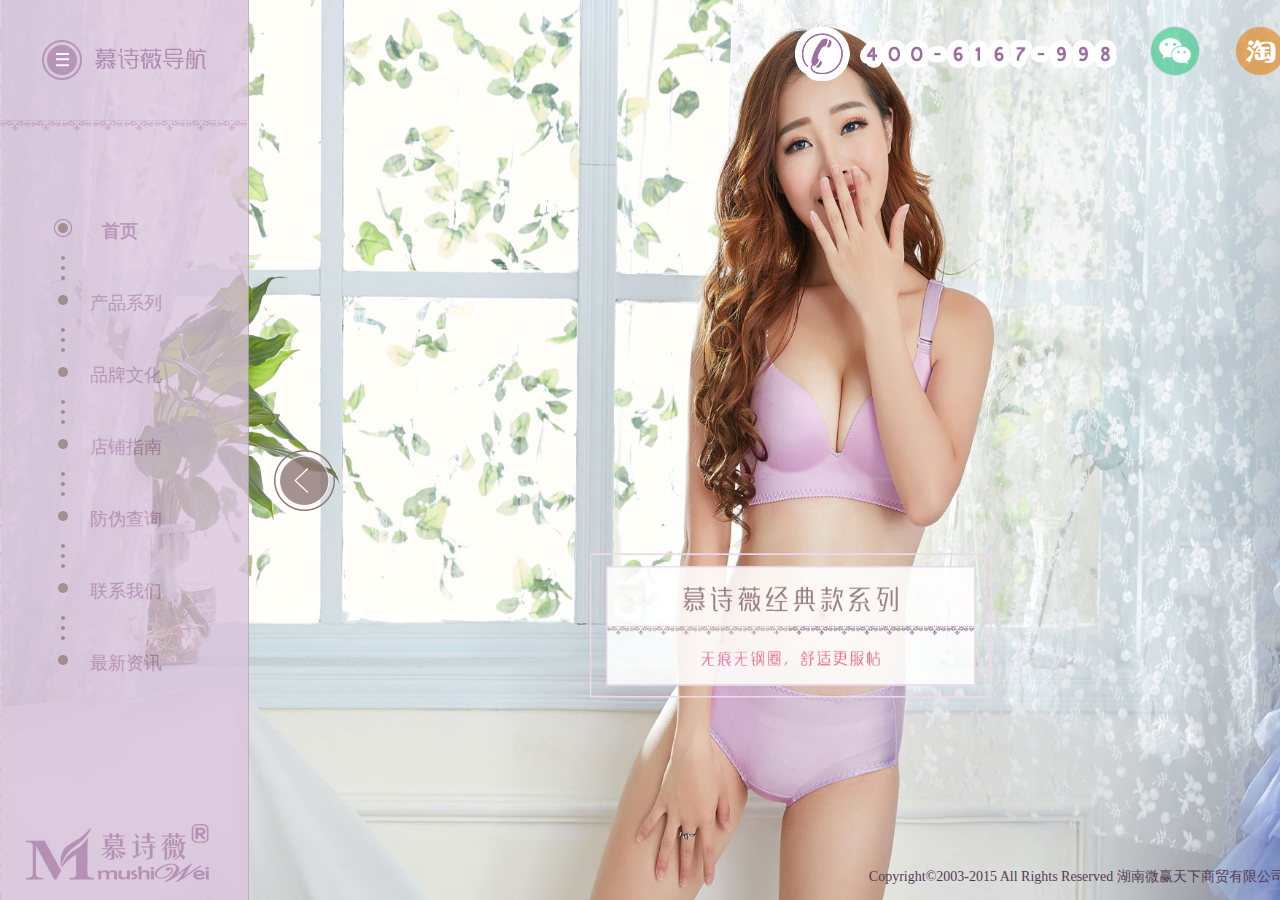
<file: index.html>
<!DOCTYPE html>
<html lang="en">
<head>
	<meta charset="UTF-8">
	<title>慕诗薇首页</title>
	<link rel="stylesheet" href="css/msw.css" />
	<script src="js/jquery.js"></script>
	<script src="js/msw.js"></script>
</head>
<body>
	<div class="aside">
		<div></div>
		<p></p>
		<ul id="nav">
			<li class="nav_on">
				<span><img src="img/ico4.png" alt=""></span><a href="index.html">首页</a>
				<p></p>
			</li>
			<li>
				<span><img src="img/ico4.png" alt=""></span><a href="productseries.html">产品系列</a>
				<p></p>
			</li>
			<li>
				<span><img src="img/ico4.png" alt=""></span><a href="brandculture.html">品牌文化</a>
				<p></p>
			</li>
			<li class="spgd">
				<span><img src="img/ico4.png" alt=""></span><a href="#">店铺指南</a>
				<p></p>
			</li>
			<li>
				<span><img src="img/ico4.png" alt=""></span><a href="#">防伪查询</a>
				<p></p>
			</li>
			<li>
				<span><img src="img/ico4.png" alt=""></span><a href="contactus.html">联系我们</a>
				<p></p>
			</li>
			<li>
				<span><img src="img/ico4.png" alt=""></span><a href="news.html">最新资讯</a>
			</li>
		</ul>
		<a href="#"></a>
	</div>
	<div class="guide_mask">
		<div class="shopguide clearfix">
			<ul class="guide_left">
				<li><p>联系电话</p><span>18768112081</span></li>
				<li><p>淘宝店铺</p><span>网址:<br />http://www.taobao.com</span></li>			
			</ul>
			<ul class="guide_right">
				<li>微商城</li>
				<li>扫一扫</li>
				<li><img src="img/ewm.jpg" alt=""></li>
			</ul>
		</div>
	</div>
	
	<div class="home_container">
		<div class="top">
			<ul id="home_top" class="clearfix">
				<li></li>
				<li class="toplogo wx"><p></p></li>
				<li class="toplogo taobao"><p></p></li>
				<li class="toplogo sina"><p></p></li>
			</ul>
		</div>
		<div class="home_content">
			<ul id="home_banner">
				<li><img src="img/banner1.jpg" alt=""></li>
				<li><img src="img/banner2.jpg" alt=""></li>
			</ul>
		</div>
		<p class="home_bottom">Copyright&copy;2003-2015 All Rights Reserved 湖南微赢天下商贸有限公司 湘ICP备05012</p>
		<button id="homeleft_btn"></button>
		<button id="homeright_btn"></button>
	</div>
	<script>
		//店铺指南
		popShopGuide();
	</script>
</body>
</html>
</file>
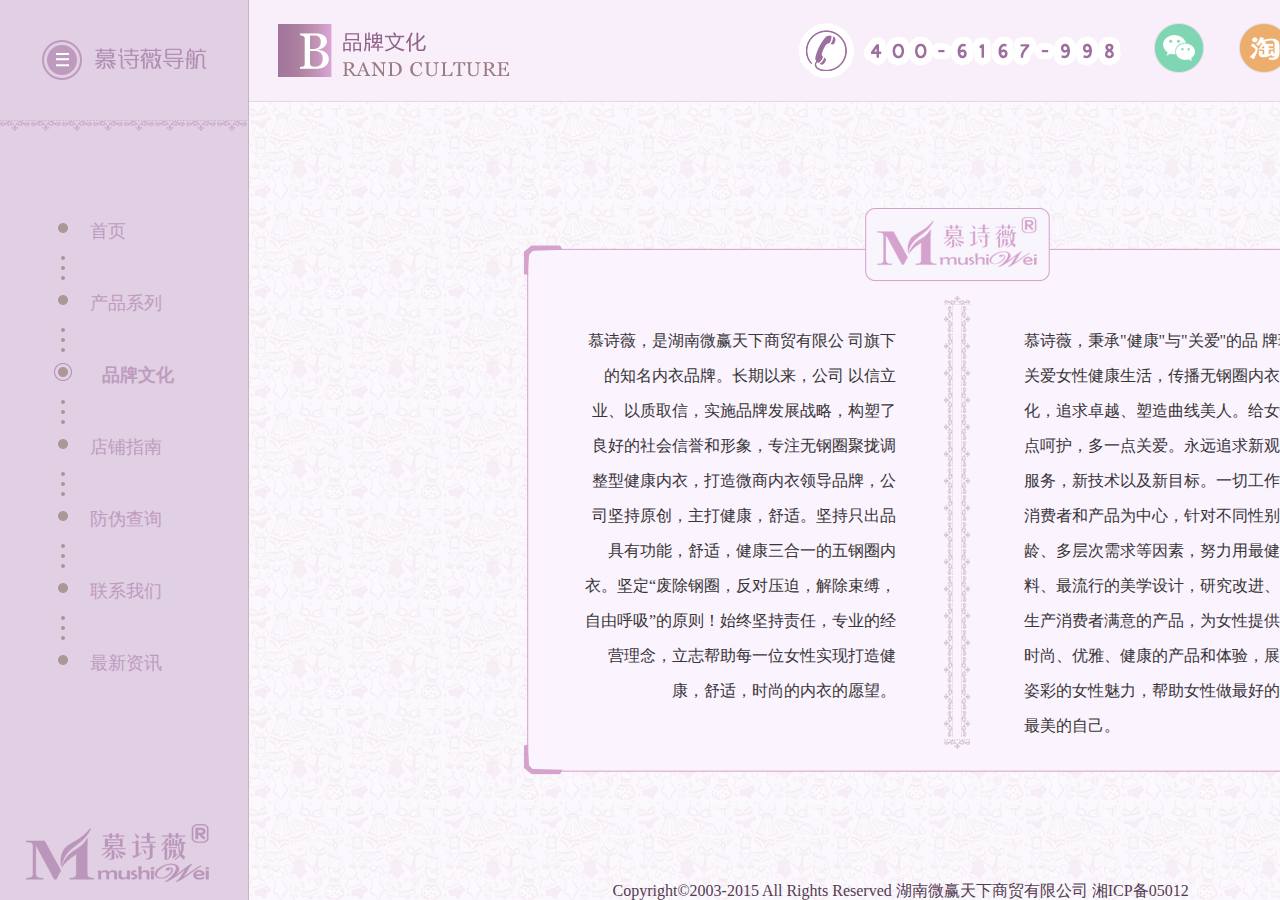
<file: brandculture.html>
<!DOCTYPE html>
<html lang="en">
<head>
	<meta charset="UTF-8">
	<title>品牌文化</title>
	<link rel="stylesheet" href="css/msw.css" />
	<script src="js/jquery.js"></script>
	<script src="js/msw.js"></script>
</head>
<body>
	<div class="aside other_aside">
		<div></div>
		<p></p>
		<ul id="nav">
			<li>
				<span><img src="img/ico4.png" alt=""></span><a href="index.html">首页</a>
				<p></p>
			</li>
			<li>
				<span><img src="img/ico4.png" alt=""></span><a href="productseries.html">产品系列</a>
				<p></p>
			</li>
			<li class="nav_on">
				<span><img src="img/ico4.png" alt=""></span><a href="brandculture.html">品牌文化</a>
				<p></p>
			</li>
			<li>
				<span><img src="img/ico4.png" alt=""></span><a href="#">店铺指南</a>
				<p></p>
			</li>
			<li>
				<span><img src="img/ico4.png" alt=""></span><a href="#">防伪查询</a>
				<p></p>
			</li>
			<li>
				<span><img src="img/ico4.png" alt=""></span><a href="contactus.html">联系我们</a>
				<p></p>
			</li>
			<li>
				<span><img src="img/ico4.png" alt=""></span><a href="news.html">最新资讯</a>
			</li>
		</ul>
		<a href="#"></a>
	</div>
	<div class="container">
		<div class="othertop brand_top clearfix">
			<ul id="home_top" class="clearfix">
				<li></li>
				<li class="toplogo wx"><p></p></li>
				<li class="toplogo taobao"><p></p></li>
				<li class="toplogo sina"><p></p></li>
			</ul>
		</div>
		<div class="proseries_content">
			<div id="brand_culture" class="clearfix">
				<p> 慕诗薇，是湖南微赢天下商贸有限公  司旗下的知名内衣品牌。长期以来，公司  以信立业、以质取信，实施品牌发展战略，构塑了良好的社会信誉和形象，专注无钢圈聚拢调整型健康内衣，打造微商内衣领导品牌，公司坚持原创，主打健康，舒适。坚持只出品具有功能，舒适，健康三合一的五钢圈内衣。坚定“废除钢圈，反对压迫，解除束缚，自由呼吸”的原则！始终坚持责任，专业的经营理念，立志帮助每一位女性实现打造健康，舒适，时尚的内衣的愿望。</p>
				<div> 慕诗薇，秉承"健康"与"关爱"的品  牌理念，关爱女性健康生活，传播无钢圈内衣  文化，追求卓越、塑造曲线美人。给女性多一点呵护，多一点关爱。永远追求新观点，新服务，新技术以及新目标。一切工作绝对以消费者和产品为中心，针对不同性别、年龄、多层次需求等因素，努力用最健康的原料、最流行的美学设计，研究改进、开发、生产消费者满意的产品，为女性提供精致、时尚、优雅、健康的产品和体验，展现万千姿彩的女性魅力，帮助女性做最好的自己、最美的自己。</div>
			</div>
			<p class="pdtss_bottom">Copyright&copy;2003-2015 All Rights Reserved 湖南微赢天下商贸有限公司 湘ICP备05012</p>
		</div>
	</div>
</body>
</html>
</file>
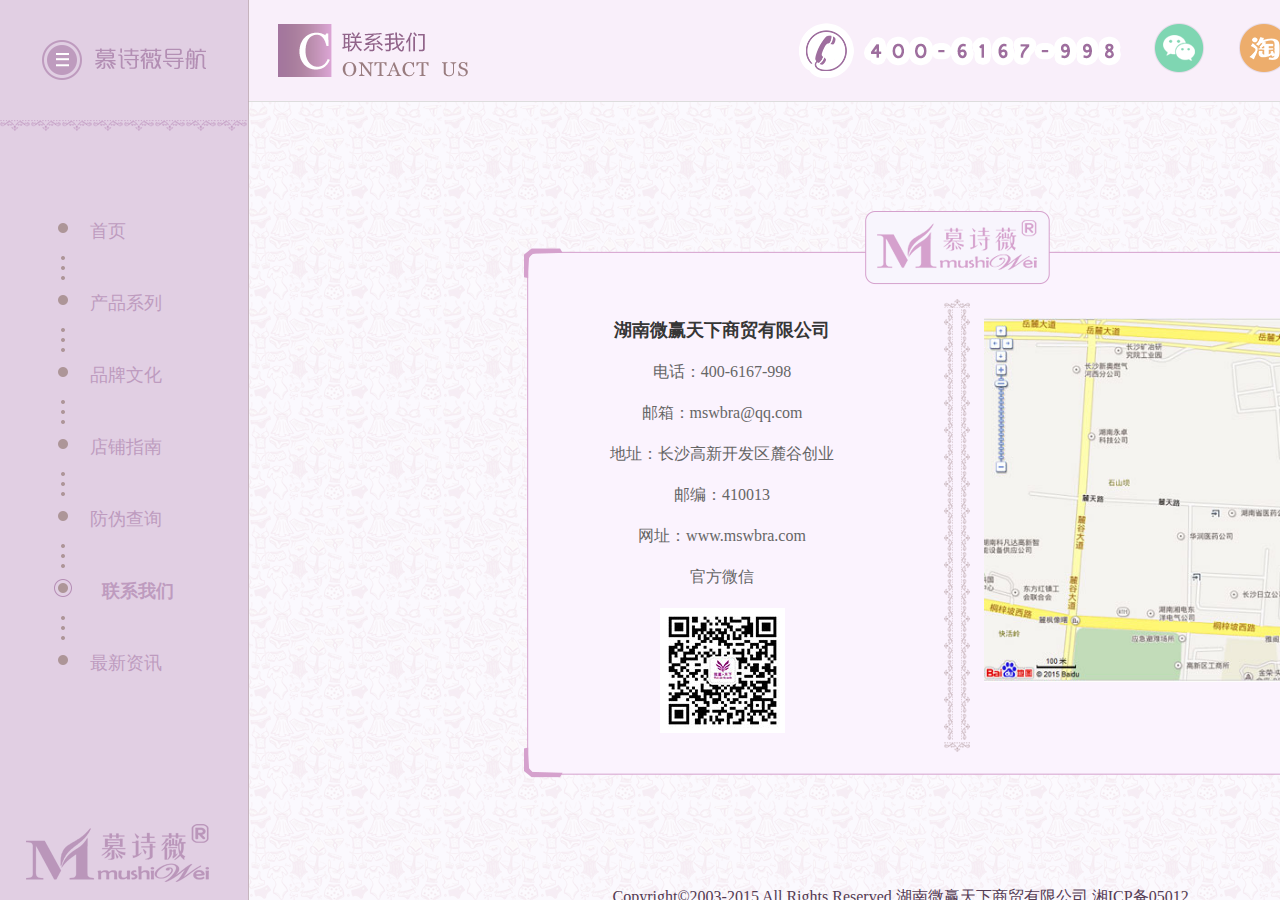
<file: contactus.html>
<!DOCTYPE html>
<html lang="en">
<head>
	<meta charset="UTF-8">
	<title>联系我们</title>
	<link rel="stylesheet" href="css/msw.css" />
	<script src="js/jquery.js"></script>
	<script src="js/msw.js"></script>
</head>
<body>
	<div class="aside other_aside">
		<div></div>
		<p></p>
		<ul id="nav">
			<li>
				<span><img src="img/ico4.png" alt=""></span><a href="index.html">首页</a>
				<p></p>
			</li>
			<li>
				<span><img src="img/ico4.png" alt=""></span><a href="productseries.html">产品系列</a>
				<p></p>
			</li>
			<li>
				<span><img src="img/ico4.png" alt=""></span><a href="brandculture.html">品牌文化</a>
				<p></p>
			</li>
			<li>
				<span><img src="img/ico4.png" alt=""></span><a href="#">店铺指南</a>
				<p></p>
			</li>
			<li>
				<span><img src="img/ico4.png" alt=""></span><a href="#">防伪查询</a>
				<p></p>
			</li>
			<li class="nav_on">
				<span><img src="img/ico4.png" alt=""></span><a href="contactus.html">联系我们</a>
				<p></p>
			</li>
			<li>
				<span><img src="img/ico4.png" alt=""></span><a href="news.html">最新资讯</a>
			</li>
		</ul>
		<a href="#"></a>
	</div>
	<div class="container">
		<div class="othertop contact_ustop clearfix">
			<ul id="home_top" class="clearfix">
				<li></li>
				<li class="toplogo wx"><p></p></li>
				<li class="toplogo taobao"><p></p></li>
				<li class="toplogo sina"><p></p></li>
			</ul>
		</div>
		<div class="proseries_content">
			<div class="contact_us">
				<ul>
					<li class="title">湖南微赢天下商贸有限公司</li>
					<li>电话：400-6167-998</li>
					<li>邮箱：mswbra@qq.com</li>
					<li>地址：长沙高新开发区麓谷创业</li>
					<li>邮编：410013</li>
					<li>网址：www.mswbra.com</li>
					<li>官方微信</li>
					<li><img src="img/ewm2.jpg" alt=""></li>
				</ul>
				<div><img src="img/map.jpg" alt=""></div>
			</div>
			<p class="pdtss_bottom">Copyright&copy;2003-2015 All Rights Reserved 湖南微赢天下商贸有限公司 湘ICP备05012</p>
		</div>
	</div>
</body>
</html>
</file>
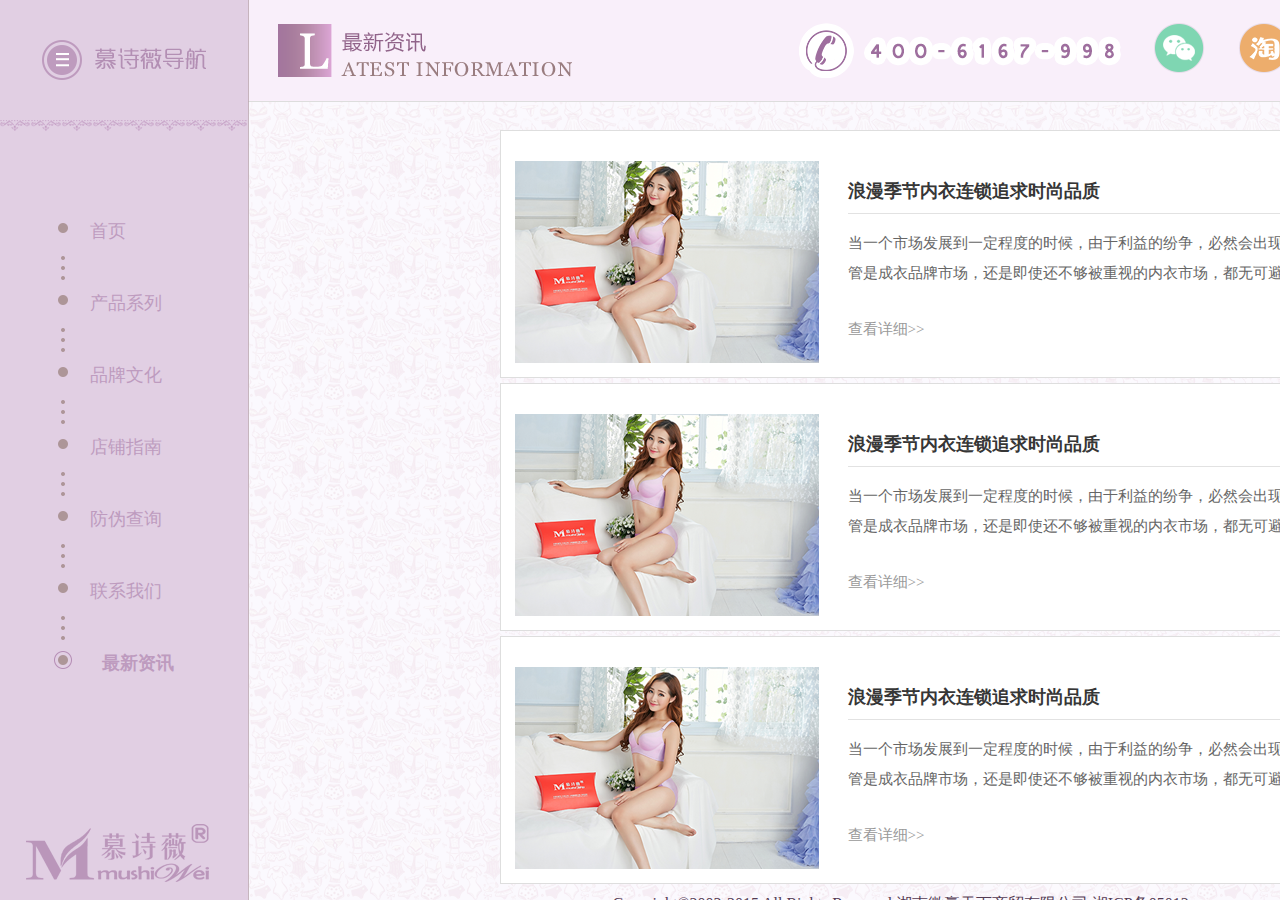
<file: news.html>
<!DOCTYPE html>
<html lang="en">
<head>
	<meta charset="UTF-8">
	<title>最新资讯</title>
	<link rel="stylesheet" href="css/msw.css" />
	<script src="js/jquery.js"></script>
	<script src="js/msw.js"></script>
</head>
<body>
	<div class="aside other_aside">
		<div></div>
		<p></p>
		<ul id="nav">
			<li>
				<span><img src="img/ico4.png" alt=""></span><a href="index.html">首页</a>
				<p></p>
			</li>
			<li>
				<span><img src="img/ico4.png" alt=""></span><a href="productseries.html">产品系列</a>
				<p></p>
			</li>
			<li>
				<span><img src="img/ico4.png" alt=""></span><a href="brandculture.html">品牌文化</a>
				<p></p>
			</li>
			<li>
				<span><img src="img/ico4.png" alt=""></span><a href="#">店铺指南</a>
				<p></p>
			</li>
			<li>
				<span><img src="img/ico4.png" alt=""></span><a href="#">防伪查询</a>
				<p></p>
			</li>
			<li>
				<span><img src="img/ico4.png" alt=""></span><a href="contactus.html">联系我们</a>
				<p></p>
			</li>
			<li class="nav_on">
				<span><img src="img/ico4.png" alt=""></span><a href="news.html">最新资讯</a>
			</li>
		</ul>
		<a href="#"></a>
	</div>
	<div class="container">
		<div class="othertop news_top clearfix">
			<ul id="home_top" class="clearfix">
				<li></li>
				<li class="toplogo wx"><p></p></li>
				<li class="toplogo taobao"><p></p></li>
				<li class="toplogo sina"><p></p></li>
			</ul>
		</div>
		<div class="proseries_content">
			<div class="news_content">
				<ul>
					<li class="clearfix">
						<img src="img/news_img.png" alt="">
						<div>
							<span>浪漫季节内衣连锁追求时尚品质</span>
							<p>当一个市场发展到一定程度的时候，由于利益的纷争，必然会出现鱼龙混杂的局面。不管是成衣品牌市场，还是即使还不够被重视的内衣市场，都无可避免。</p>
							<a href="newsdetail.html">查看详细&gt;&gt;</a>
						</div>
					</li>
					<li class="clearfix">
						<img src="img/news_img.png" alt="">
						<div>
							<span>浪漫季节内衣连锁追求时尚品质</span>
							<p>当一个市场发展到一定程度的时候，由于利益的纷争，必然会出现鱼龙混杂的局面。不管是成衣品牌市场，还是即使还不够被重视的内衣市场，都无可避免。</p>
							<a href="newsdetail.html">查看详细&gt;&gt;</a>
						</div>
					</li>
					<li class="clearfix">
						<img src="img/news_img.png" alt="">
						<div>
							<span>浪漫季节内衣连锁追求时尚品质</span>
							<p>当一个市场发展到一定程度的时候，由于利益的纷争，必然会出现鱼龙混杂的局面。不管是成衣品牌市场，还是即使还不够被重视的内衣市场，都无可避免。</p>
							<a href="newsdetail.html">查看详细&gt;&gt;</a>
						</div>
					</li>
				</ul>
			</div>
			<p class="pdtss_bottom">Copyright&copy;2003-2015 All Rights Reserved 湖南微赢天下商贸有限公司 湘ICP备05012</p>
		</div>
	</div>
</body>
</html>
</file>
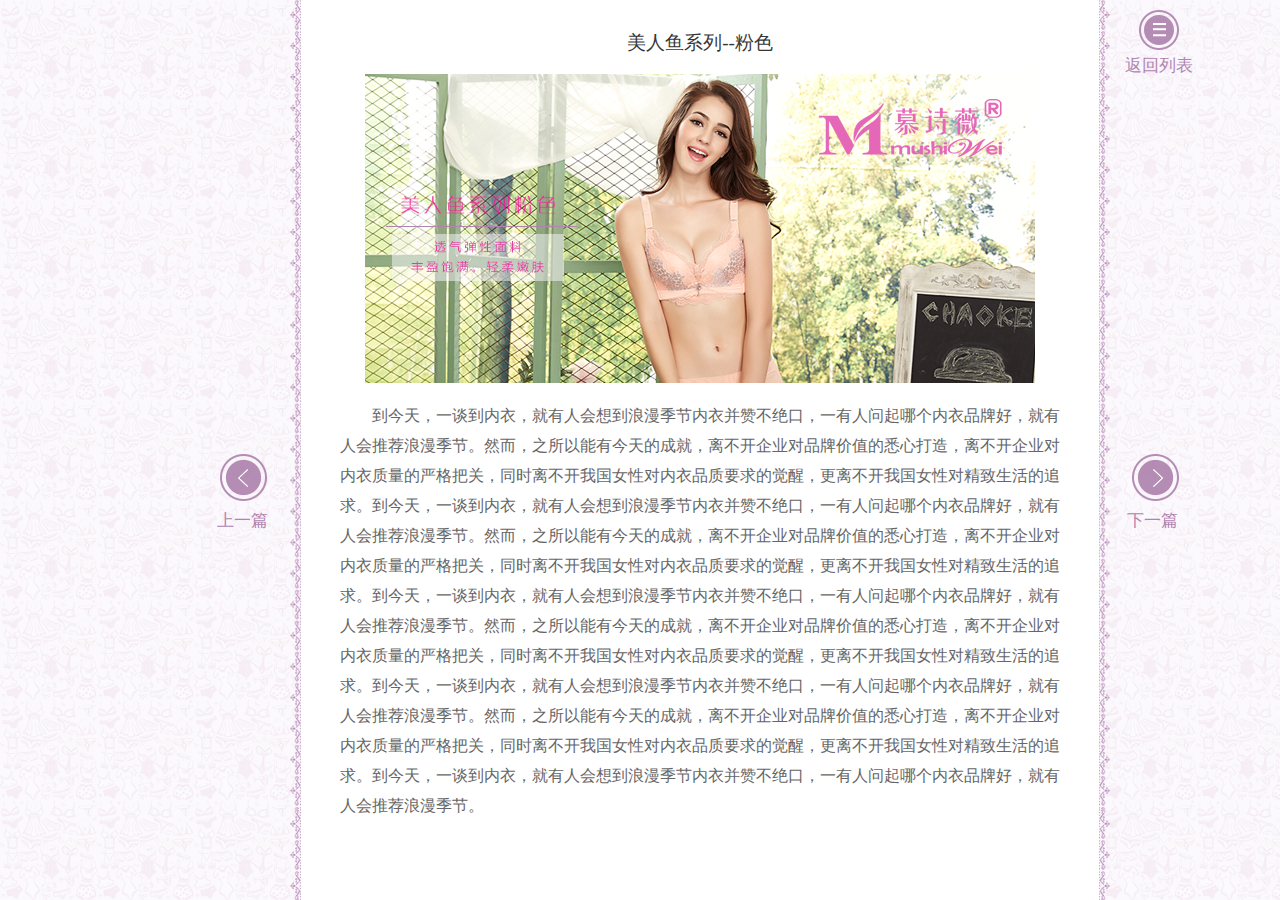
<file: newsdetail.html>
<!DOCTYPE html>
<html lang="en">
<head>
	<meta charset="UTF-8">
	<title>资讯详情页</title>
	<link rel="stylesheet" href="css/msw.css" />
	<script src="js/jquery.js"></script>
	<script src="js/msw.js"></script>
</head>
<body>
	<div class="product_detail clearfix">
		<div class="detail_left">
			<p></p>
			<div id="prev">
				<button></button>
				<p>上一篇</p>
			</div>
		</div>
		<div class="detail_right">
			<p></p>
			<div id="back_newslist">
				<button></button>
				<p>返回列表</p>
			</div>
			<div id="next">
				<button></button>
				<p>下一篇</p>
			</div>
		</div>
		<div class="detail_content">
			<div class="dtl_ctt">
				<p>美人鱼系列--粉色</p>
				<div><img src="img/details_img.png" alt=""></div>
				<p>到今天，一谈到内衣，就有人会想到浪漫季节内衣并赞不绝口，一有人问起哪个内衣品牌好，就有人会推荐浪漫季节。然而，之所以能有今天的成就，离不开企业对品牌价值的悉心打造，离不开企业对内衣质量的严格把关，同时离不开我国女性对内衣品质要求的觉醒，更离不开我国女性对精致生活的追求。到今天，一谈到内衣，就有人会想到浪漫季节内衣并赞不绝口，一有人问起哪个内衣品牌好，就有人会推荐浪漫季节。然而，之所以能有今天的成就，离不开企业对品牌价值的悉心打造，离不开企业对内衣质量的严格把关，同时离不开我国女性对内衣品质要求的觉醒，更离不开我国女性对精致生活的追求。到今天，一谈到内衣，就有人会想到浪漫季节内衣并赞不绝口，一有人问起哪个内衣品牌好，就有人会推荐浪漫季节。然而，之所以能有今天的成就，离不开企业对品牌价值的悉心打造，离不开企业对内衣质量的严格把关，同时离不开我国女性对内衣品质要求的觉醒，更离不开我国女性对精致生活的追求。到今天，一谈到内衣，就有人会想到浪漫季节内衣并赞不绝口，一有人问起哪个内衣品牌好，就有人会推荐浪漫季节。然而，之所以能有今天的成就，离不开企业对品牌价值的悉心打造，离不开企业对内衣质量的严格把关，同时离不开我国女性对内衣品质要求的觉醒，更离不开我国女性对精致生活的追求。到今天，一谈到内衣，就有人会想到浪漫季节内衣并赞不绝口，一有人问起哪个内衣品牌好，就有人会推荐浪漫季节。</p>
			</div>
			<div class="dtl_ctt dtl_ctt_hide">
				<p>美人鱼系列--粉色</p>
				<div><img src="img/product1.png" alt=""></div>
				<p>到今天，一谈到内衣，就有人会想到浪漫季节内衣并赞不绝口，一有人问起哪个内衣品牌好，就有人会推荐浪漫季节。然而，之所以能有今天的成就，离不开企业对品牌价值的悉心打造，离不开企业对内衣质量的严格把关，同时离不开我国女性对内衣品质要求的觉醒，更离不开我国女性对精致生活的追求。到今天，一谈到内衣，就有人会想到浪漫季节内衣并赞不绝口，一有人问起哪个内衣品牌好，就有人会推荐浪漫季节。然而，之所以能有今天的成就，离不开企业对品牌价值的悉心打造，离不开企业对内衣质量的严格把关，同时离不开我国女性对内衣品质要求的觉醒，更离不开我国女性对精致生活的追求。到今天，一谈到内衣，就有人会想到浪漫季节内衣并赞不绝口，一有人问起哪个内衣品牌好，就有人会推荐浪漫季节。然而，之所以能有今天的成就，离不开企业对品牌价值的悉心打造，离不开企业对内衣质量的严格把关，同时离不开我国女性对内衣品质要求的觉醒，更离不开我国女性对精致生活的追求。到今天，一谈到内衣，就有人会想到浪漫季节内衣并赞不绝口，一有人问起哪个内衣品牌好，就有人会推荐浪漫季节。然而，之所以能有今天的成就，离不开企业对品牌价值的悉心打造，离不开企业对内衣质量的严格把关，同时离不开我国女性对内衣品质要求的觉醒，更离不开我国女性对精致生活的追求。到今天，一谈到内衣，就有人会想到浪漫季节内衣并赞不绝口，一有人问起哪个内衣品牌好，就有人会推荐浪漫季节。</p>
			</div>
			<div class="dtl_ctt dtl_ctt_hide">
				<p>美人鱼系列--粉色</p>
				<div><img src="img/product2.png" alt=""></div>
				<p>到今天，一谈到内衣，就有人会想到浪漫季节内衣并赞不绝口，一有人问起哪个内衣品牌好，就有人会推荐浪漫季节。然而，之所以能有今天的成就，离不开企业对品牌价值的悉心打造，离不开企业对内衣质量的严格把关，同时离不开我国女性对内衣品质要求的觉醒，更离不开我国女性对精致生活的追求。到今天，一谈到内衣，就有人会想到浪漫季节内衣并赞不绝口，一有人问起哪个内衣品牌好，就有人会推荐浪漫季节。然而，之所以能有今天的成就，离不开企业对品牌价值的悉心打造，离不开企业对内衣质量的严格把关，同时离不开我国女性对内衣品质要求的觉醒，更离不开我国女性对精致生活的追求。到今天，一谈到内衣，就有人会想到浪漫季节内衣并赞不绝口，一有人问起哪个内衣品牌好，就有人会推荐浪漫季节。然而，之所以能有今天的成就，离不开企业对品牌价值的悉心打造，离不开企业对内衣质量的严格把关，同时离不开我国女性对内衣品质要求的觉醒，更离不开我国女性对精致生活的追求。到今天，一谈到内衣，就有人会想到浪漫季节内衣并赞不绝口，一有人问起哪个内衣品牌好，就有人会推荐浪漫季节。然而，之所以能有今天的成就，离不开企业对品牌价值的悉心打造，离不开企业对内衣质量的严格把关，同时离不开我国女性对内衣品质要求的觉醒，更离不开我国女性对精致生活的追求。到今天，一谈到内衣，就有人会想到浪漫季节内衣并赞不绝口，一有人问起哪个内衣品牌好，就有人会推荐浪漫季节。</p>
			</div>
		</div>
	</div>
	<script>
		//产品详情页面
		productDetailPage();
		//资讯详情页面
		newsPage();
	</script>
</body>
</html>
</file>
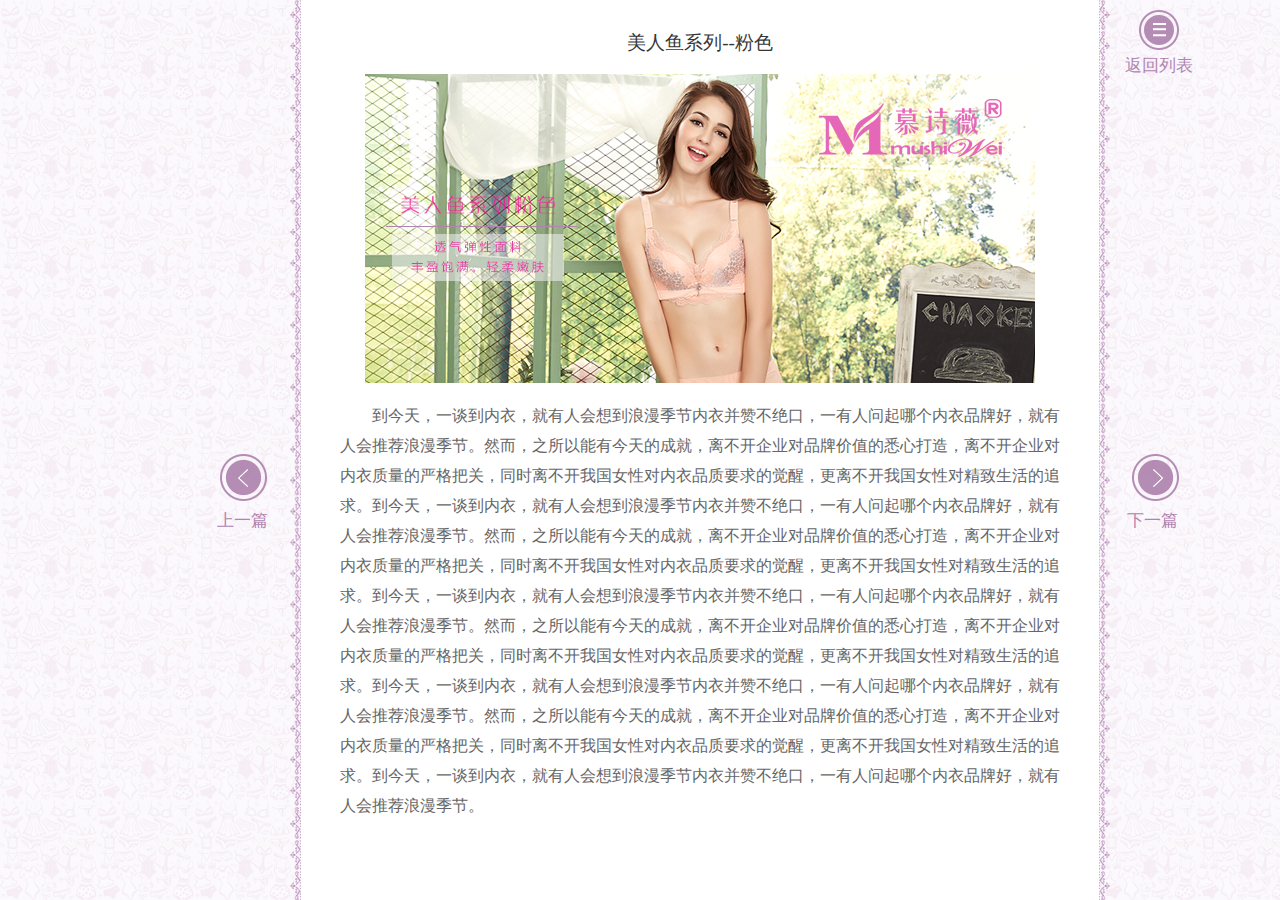
<file: productdetail.html>
<!DOCTYPE html>
<html lang="en">
<head>
	<meta charset="UTF-8">
	<title>产品详情页面</title>
	<link rel="stylesheet" href="css/msw.css" />
	<script src="js/jquery.js"></script>
	<script src="js/msw.js"></script>
</head>
<body>
	<div class="product_detail clearfix">
		<div class="detail_left">
			<p></p>
			<div id="prev">
				<button></button>
				<p>上一篇</p>
			</div>
		</div>
		<div class="detail_right">
			<p></p>
			<div id="backto_list">
				<button></button>
				<p>返回列表</p>
			</div>
			<div id="next">
				<button></button>
				<p>下一篇</p>
			</div>
		</div>
		<div class="detail_content">
			<div class="dtl_ctt">
				<p>美人鱼系列--粉色</p>
				<div><img src="img/details_img.png" alt=""></div>
				<p>到今天，一谈到内衣，就有人会想到浪漫季节内衣并赞不绝口，一有人问起哪个内衣品牌好，就有人会推荐浪漫季节。然而，之所以能有今天的成就，离不开企业对品牌价值的悉心打造，离不开企业对内衣质量的严格把关，同时离不开我国女性对内衣品质要求的觉醒，更离不开我国女性对精致生活的追求。到今天，一谈到内衣，就有人会想到浪漫季节内衣并赞不绝口，一有人问起哪个内衣品牌好，就有人会推荐浪漫季节。然而，之所以能有今天的成就，离不开企业对品牌价值的悉心打造，离不开企业对内衣质量的严格把关，同时离不开我国女性对内衣品质要求的觉醒，更离不开我国女性对精致生活的追求。到今天，一谈到内衣，就有人会想到浪漫季节内衣并赞不绝口，一有人问起哪个内衣品牌好，就有人会推荐浪漫季节。然而，之所以能有今天的成就，离不开企业对品牌价值的悉心打造，离不开企业对内衣质量的严格把关，同时离不开我国女性对内衣品质要求的觉醒，更离不开我国女性对精致生活的追求。到今天，一谈到内衣，就有人会想到浪漫季节内衣并赞不绝口，一有人问起哪个内衣品牌好，就有人会推荐浪漫季节。然而，之所以能有今天的成就，离不开企业对品牌价值的悉心打造，离不开企业对内衣质量的严格把关，同时离不开我国女性对内衣品质要求的觉醒，更离不开我国女性对精致生活的追求。到今天，一谈到内衣，就有人会想到浪漫季节内衣并赞不绝口，一有人问起哪个内衣品牌好，就有人会推荐浪漫季节。</p>
			</div>
			<div class="dtl_ctt dtl_ctt_hide">
				<p>美人鱼系列--粉色</p>
				<div><img src="img/product1.png" alt=""></div>
				<p>到今天，一谈到内衣，就有人会想到浪漫季节内衣并赞不绝口，一有人问起哪个内衣品牌好，就有人会推荐浪漫季节。然而，之所以能有今天的成就，离不开企业对品牌价值的悉心打造，离不开企业对内衣质量的严格把关，同时离不开我国女性对内衣品质要求的觉醒，更离不开我国女性对精致生活的追求。到今天，一谈到内衣，就有人会想到浪漫季节内衣并赞不绝口，一有人问起哪个内衣品牌好，就有人会推荐浪漫季节。然而，之所以能有今天的成就，离不开企业对品牌价值的悉心打造，离不开企业对内衣质量的严格把关，同时离不开我国女性对内衣品质要求的觉醒，更离不开我国女性对精致生活的追求。到今天，一谈到内衣，就有人会想到浪漫季节内衣并赞不绝口，一有人问起哪个内衣品牌好，就有人会推荐浪漫季节。然而，之所以能有今天的成就，离不开企业对品牌价值的悉心打造，离不开企业对内衣质量的严格把关，同时离不开我国女性对内衣品质要求的觉醒，更离不开我国女性对精致生活的追求。到今天，一谈到内衣，就有人会想到浪漫季节内衣并赞不绝口，一有人问起哪个内衣品牌好，就有人会推荐浪漫季节。然而，之所以能有今天的成就，离不开企业对品牌价值的悉心打造，离不开企业对内衣质量的严格把关，同时离不开我国女性对内衣品质要求的觉醒，更离不开我国女性对精致生活的追求。到今天，一谈到内衣，就有人会想到浪漫季节内衣并赞不绝口，一有人问起哪个内衣品牌好，就有人会推荐浪漫季节。</p>
			</div>
			<div class="dtl_ctt dtl_ctt_hide">
				<p>美人鱼系列--粉色</p>
				<div><img src="img/product2.png" alt=""></div>
				<p>到今天，一谈到内衣，就有人会想到浪漫季节内衣并赞不绝口，一有人问起哪个内衣品牌好，就有人会推荐浪漫季节。然而，之所以能有今天的成就，离不开企业对品牌价值的悉心打造，离不开企业对内衣质量的严格把关，同时离不开我国女性对内衣品质要求的觉醒，更离不开我国女性对精致生活的追求。到今天，一谈到内衣，就有人会想到浪漫季节内衣并赞不绝口，一有人问起哪个内衣品牌好，就有人会推荐浪漫季节。然而，之所以能有今天的成就，离不开企业对品牌价值的悉心打造，离不开企业对内衣质量的严格把关，同时离不开我国女性对内衣品质要求的觉醒，更离不开我国女性对精致生活的追求。到今天，一谈到内衣，就有人会想到浪漫季节内衣并赞不绝口，一有人问起哪个内衣品牌好，就有人会推荐浪漫季节。然而，之所以能有今天的成就，离不开企业对品牌价值的悉心打造，离不开企业对内衣质量的严格把关，同时离不开我国女性对内衣品质要求的觉醒，更离不开我国女性对精致生活的追求。到今天，一谈到内衣，就有人会想到浪漫季节内衣并赞不绝口，一有人问起哪个内衣品牌好，就有人会推荐浪漫季节。然而，之所以能有今天的成就，离不开企业对品牌价值的悉心打造，离不开企业对内衣质量的严格把关，同时离不开我国女性对内衣品质要求的觉醒，更离不开我国女性对精致生活的追求。到今天，一谈到内衣，就有人会想到浪漫季节内衣并赞不绝口，一有人问起哪个内衣品牌好，就有人会推荐浪漫季节。</p>
			</div>
		</div>
	</div>
	<script>
		//产品详情页面
		productDetailPage();
	</script>
</body>
</html>
</file>
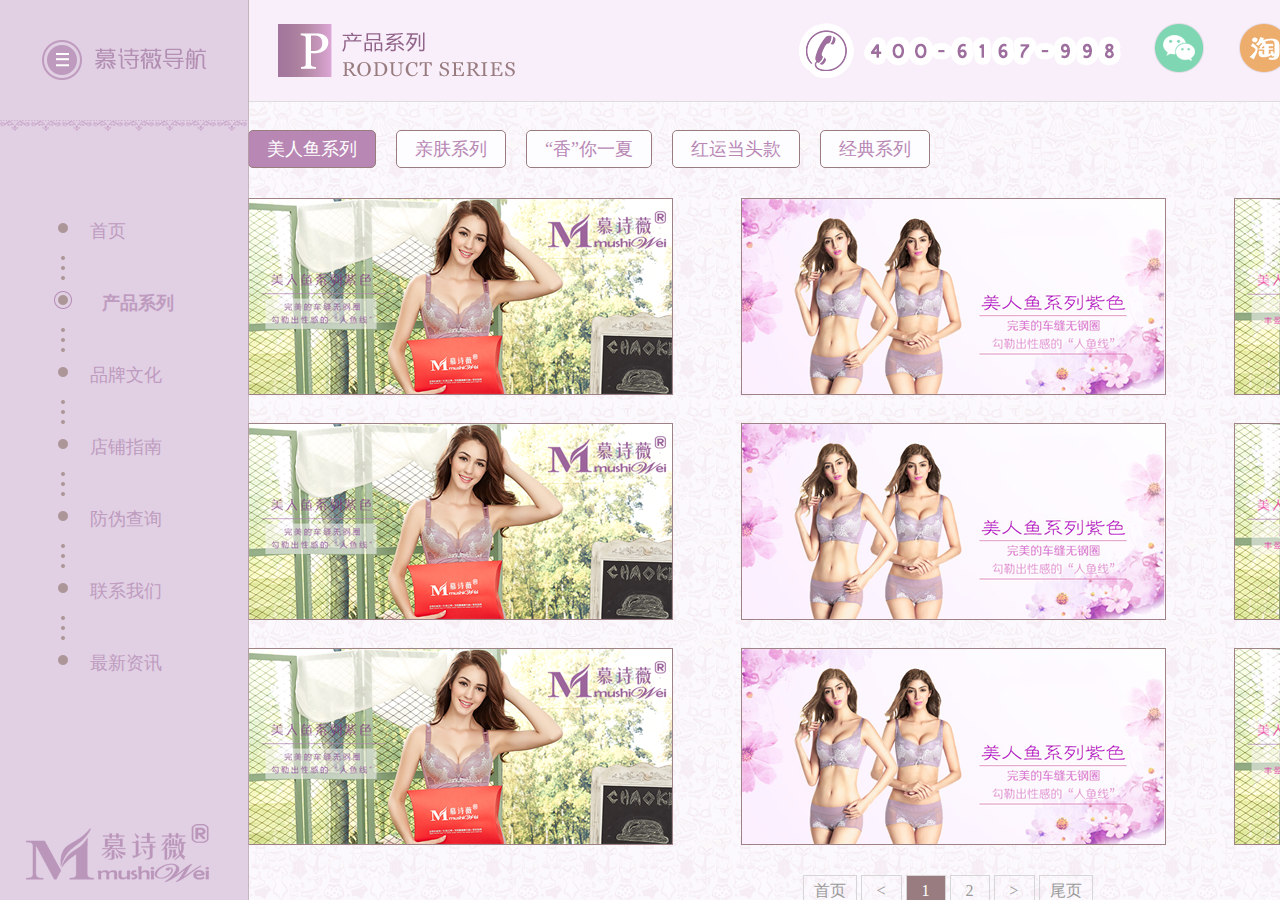
<file: productseries.html>
<!DOCTYPE html>
<html lang="en">
<head>
	<meta charset="UTF-8">
	<title>产品系列</title>
	<link rel="stylesheet" href="css/msw.css" />
	<script src="js/jquery.js"></script>
	<script src="js/msw.js"></script>
</head>
<body>
	<div class="aside other_aside">
		<div></div>
		<p></p>
		<ul id="nav">
			<li>
				<span><img src="img/ico4.png" alt=""></span><a href="index.html">首页</a>
				<p></p>
			</li>
			<li class="nav_on">
				<span><img src="img/ico4.png" alt=""></span><a href="productseries.html">产品系列</a>
				<p></p>
			</li>
			<li>
				<span><img src="img/ico4.png" alt=""></span><a href="brandculture.html">品牌文化</a>
				<p></p>
			</li>
			<li>
				<span><img src="img/ico4.png" alt=""></span><a href="#">店铺指南</a>
				<p></p>
			</li>
			<li>
				<span><img src="img/ico4.png" alt=""></span><a href="#">防伪查询</a>
				<p></p>
			</li>
			<li>
				<span><img src="img/ico4.png" alt=""></span><a href="contactus.html">联系我们</a>
				<p></p>
			</li>
			<li>
				<span><img src="img/ico4.png" alt=""></span><a href="news.html">最新资讯</a>
			</li>
		</ul>
		<a href="#"></a>
	</div>
	<div class="container">
		<div class="othertop clearfix">
			<ul id="home_top" class="clearfix">
				<li></li>
				<li class="toplogo wx"><p></p></li>
				<li class="toplogo taobao"><p></p></li>
				<li class="toplogo sina"><p></p></li>
			</ul>
		</div>
		<div class="proseries_content">
			<!-- 顶部按钮 -->
			<ul id="serieslist_button" class="clearfix">
				<li class="pdtsllt_on">美人鱼系列</li>
				<li>亲肤系列</li>
				<li>“香”你一夏</li>
				<li>红运当头款</li>
				<li>经典系列</li>
			</ul>
			<!-- 中间列表 -->
			<div class="series_list">
				<ul class="ssl clearfix">
					<li><a href="productdetail.html"><img src="img/product1.png" alt=""></a></li>
					<li><a href="productdetail.html"><img src="img/product2.png" alt=""></a></li>
					<li><a href="productdetail.html"><img src="img/product3.png" alt=""></a></li>
					<li><a href="productdetail.html"><img src="img/product1.png" alt=""></a></li>
					<li><a href="productdetail.html"><img src="img/product2.png" alt=""></a></li>
					<li><a href="productdetail.html"><img src="img/product3.png" alt=""></a></li>
					<li><a href="productdetail.html"><img src="img/product1.png" alt=""></a></li>
					<li><a href="productdetail.html"><img src="img/product2.png" alt=""></a></li>
					<li><a href="productdetail.html"><img src="img/product3.png" alt=""></a></li>
				</ul>
				<ul class="ssl ssl_hide clearfix">
					<li><a href="#"><img src="img/product3.png" alt=""></a></li>
					<li><a href="#"><img src="img/product2.png" alt=""></a></li>
					<li><a href="#"><img src="img/product1.png" alt=""></a></li>
					<li><a href="#"><img src="img/product1.png" alt=""></a></li>
					<li><a href="#"><img src="img/product2.png" alt=""></a></li>
					<li><a href="#"><img src="img/product3.png" alt=""></a></li>
					<li><a href="#"><img src="img/product2.png" alt=""></a></li>
					<li><a href="#"><img src="img/product1.png" alt=""></a></li>
					<li><a href="#"><img src="img/product3.png" alt=""></a></li>
				</ul>
			</div>
			<div class="series_list ssl_hide">
				<ul class="ssl clearfix">
					<li><a href="#"><img src="img/product3.png" alt=""></a></li>
					<li><a href="#"><img src="img/product2.png" alt=""></a></li>
					<li><a href="#"><img src="img/product1.png" alt=""></a></li>
					<li><a href="#"><img src="img/product1.png" alt=""></a></li>
					<li><a href="#"><img src="img/product2.png" alt=""></a></li>
					<li><a href="#"><img src="img/product3.png" alt=""></a></li>
					<li><a href="#"><img src="img/product2.png" alt=""></a></li>
					<li><a href="#"><img src="img/product1.png" alt=""></a></li>
					<li><a href="#"><img src="img/product3.png" alt=""></a></li>
				</ul>
				<ul class="ssl ssl_hide clearfix">
					<li><a href="#"><img src="img/product1.png" alt=""></a></li>
					<li><a href="#"><img src="img/product2.png" alt=""></a></li>
					<li><a href="#"><img src="img/product3.png" alt=""></a></li>
					<li><a href="#"><img src="img/product1.png" alt=""></a></li>
					<li><a href="#"><img src="img/product2.png" alt=""></a></li>
					<li><a href="#"><img src="img/product3.png" alt=""></a></li>
					<li><a href="#"><img src="img/product1.png" alt=""></a></li>
					<li><a href="#"><img src="img/product2.png" alt=""></a></li>
					<li><a href="#"><img src="img/product3.png" alt=""></a></li>
				</ul>
			</div>
			<div class="series_list ssl_hide">
				<ul class="ssl clearfix">
					<li><a href="#"><img src="img/product1.png" alt=""></a></li>
					<li><a href="#"><img src="img/product2.png" alt=""></a></li>
					<li><a href="#"><img src="img/product3.png" alt=""></a></li>
					<li><a href="#"><img src="img/product1.png" alt=""></a></li>
					<li><a href="#"><img src="img/product2.png" alt=""></a></li>
					<li><a href="#"><img src="img/product3.png" alt=""></a></li>
					<li><a href="#"><img src="img/product1.png" alt=""></a></li>
					<li><a href="#"><img src="img/product2.png" alt=""></a></li>
					<li><a href="#"><img src="img/product3.png" alt=""></a></li>
				</ul>
				<ul class="ssl ssl_hide clearfix">
					<li><a href="#"><img src="img/product3.png" alt=""></a></li>
					<li><a href="#"><img src="img/product2.png" alt=""></a></li>
					<li><a href="#"><img src="img/product1.png" alt=""></a></li>
					<li><a href="#"><img src="img/product1.png" alt=""></a></li>
					<li><a href="#"><img src="img/product2.png" alt=""></a></li>
					<li><a href="#"><img src="img/product3.png" alt=""></a></li>
					<li><a href="#"><img src="img/product2.png" alt=""></a></li>
					<li><a href="#"><img src="img/product1.png" alt=""></a></li>
					<li><a href="#"><img src="img/product3.png" alt=""></a></li>
				</ul>
			</div>
			<div class="series_list ssl_hide">
				<ul class="ssl clearfix">
					<li><a href="#"><img src="img/product3.png" alt=""></a></li>
					<li><a href="#"><img src="img/product2.png" alt=""></a></li>
					<li><a href="#"><img src="img/product1.png" alt=""></a></li>
					<li><a href="#"><img src="img/product1.png" alt=""></a></li>
					<li><a href="#"><img src="img/product2.png" alt=""></a></li>
					<li><a href="#"><img src="img/product3.png" alt=""></a></li>
					<li><a href="#"><img src="img/product2.png" alt=""></a></li>
					<li><a href="#"><img src="img/product1.png" alt=""></a></li>
					<li><a href="#"><img src="img/product3.png" alt=""></a></li>
				</ul>
				<ul class="ssl ssl_hide clearfix">
					<li><a href="#"><img src="img/product1.png" alt=""></a></li>
					<li><a href="#"><img src="img/product2.png" alt=""></a></li>
					<li><a href="#"><img src="img/product3.png" alt=""></a></li>
					<li><a href="#"><img src="img/product1.png" alt=""></a></li>
					<li><a href="#"><img src="img/product2.png" alt=""></a></li>
					<li><a href="#"><img src="img/product3.png" alt=""></a></li>
					<li><a href="#"><img src="img/product1.png" alt=""></a></li>
					<li><a href="#"><img src="img/product2.png" alt=""></a></li>
					<li><a href="#"><img src="img/product3.png" alt=""></a></li>
				</ul>
			</div>
			<div class="series_list ssl_hide">
				<ul class="ssl clearfix">
					<li><a href="#"><img src="img/product1.png" alt=""></a></li>
					<li><a href="#"><img src="img/product2.png" alt=""></a></li>
					<li><a href="#"><img src="img/product3.png" alt=""></a></li>
					<li><a href="#"><img src="img/product1.png" alt=""></a></li>
					<li><a href="#"><img src="img/product2.png" alt=""></a></li>
					<li><a href="#"><img src="img/product3.png" alt=""></a></li>
					<li><a href="#"><img src="img/product1.png" alt=""></a></li>
					<li><a href="#"><img src="img/product2.png" alt=""></a></li>
					<li><a href="#"><img src="img/product3.png" alt=""></a></li>
				</ul>
				<ul class="ssl ssl_hide clearfix">
					<li><a href="#"><img src="img/product3.png" alt=""></a></li>
					<li><a href="#"><img src="img/product2.png" alt=""></a></li>
					<li><a href="#"><img src="img/product1.png" alt=""></a></li>
					<li><a href="#"><img src="img/product1.png" alt=""></a></li>
					<li><a href="#"><img src="img/product2.png" alt=""></a></li>
					<li><a href="#"><img src="img/product3.png" alt=""></a></li>
					<li><a href="#"><img src="img/product2.png" alt=""></a></li>
					<li><a href="#"><img src="img/product1.png" alt=""></a></li>
					<li><a href="#"><img src="img/product3.png" alt=""></a></li>
				</ul>
			</div>
			<!-- 底部按钮 -->
			<div class="sslbottom_btn">
				<span id="shouye">首页</span>
				<span id="prvPage">&lt;</span>
				<span class="slltbtn slltbtn_on" index="1">1</span>
				<span class="slltbtn" index="2">2</span>
				<span id="nextPage">&gt;</span>
				<span id="weiye">尾页</span>
			</div>
			<p class="pdtss_bottom">Copyright&copy;2003-2015 All Rights Reserved 湖南微赢天下商贸有限公司 湘ICP备05012</p>
		</div>
	</div>
	<script>
		//产品系列部分图片列表的间距调整
		seriesList();
	</script>
</body>
</html>
</file>
<file: css/msw.css>
div,p,ul,li,h1,h2,h3,a,body,button,img,span{
	margin:0;
	padding:0;
	list-style:none;
}
a{text-decoration:none;}
img{border:0px;}
input,button{outline:none;cursor:pointer;}
button{border:0px;}
html,body{width:100%;height:100%;}

.clearfix:after{content:"";
		 display:block;
		 height:0px;
		 visibility:hidden;
		 clear:both;
}

/*首页*/
.aside{position:fixed;
		left:0;
		top:0;
		z-index:5;
		width:248px;
	   height:100%;
	   background-color:#DAC3DD;
	   border-right:1px solid #B9A6AE;
	   opacity:0.8;
	   filter:alpha(opacity=80);
}
.aside>div{
	width:164px;
	height:40px;
	margin:40px auto;
	background:url(../img/left_barico.png) no-repeat;
}
.aside>p{
	width:100%;
	height:11px;
	background:url(../img/lace.png) no-repeat;
}
.aside>a{
	display:block;
	position:absolute;
	bottom:18px;
	left:26px;
	width:183px;
	height:58px;
	background:url(../img/logo.png) no-repeat;
}
#nav{
	width:140px;
	margin:0 auto;
	padding-top:88px;
}
#nav li a{
	font-size:18px;
	color:#AE83AF;
}
#nav li span{
	display:inline-block;
	width:18px;
	height:18px;
	margin-right:18px;
}
#nav li p{
	width:15px;
	height:28px;
	margin:10px 0px;
	background:url(../img/ico2.png) 0px -26px no-repeat;
}
#nav .nav_on a{
	font-weight:bold;
}
#nav .nav_on span{
	margin-right:30px;
	background:url(../img/ico1.png) no-repeat;
}
.home_container{
	width:100%;
	height:100%;
	overflow:hidden;
	position:relative;
	z-index:1;

}
.top,.home_container .home_bottom,
.home_container #homeleft_btn,.home_container #homeright_btn{
	position:absolute;
}
.top{
	right:30px;
	top:26px;
}
#home_top li{
	float:left;
}
#home_top li:first-child{
	width:322px;
	height:55px;
	background:url(../img/phone.png) no-repeat;
}
#home_top li+li{
	margin-left:33px;
	position:relative;
}
#home_top .wx{
	width:51px;
	height:50px;
	background:url(../img/title_right1.png) no-repeat;
}
#home_top .taobao{
	width:52px;
	height:50px;
	background:url(../img/title_right2.png) no-repeat;
}
#home_top .sina{
	width:51px;
	height:50px;
	background:url(../img/title_right3.png) no-repeat;
}
#home_top p{
	position:absolute;
	top:70px;
	left:-86px;
	width:215px;
	height:248px;
	background:url(../img/code.png) no-repeat;
	display:none;
}
#home_top .sina p{
	left:-139px;
}
.home_container .home_bottom{
	right:27px;
	bottom:14px;
	font-size:14px;
	color:#543B53;
}
.home_container #homeleft_btn{
	left:274px;
	top:50%;
	width:61px;
	height:64px;
	background:url(../img/nav.png) no-repeat;
}
.home_container #homeright_btn{
	right:40px;
	top:50%;
	width:61px;
	height:64px;
	background:url(../img/nav.png) -62px 0px no-repeat;
}
.home_content,.home_content ul,.home_content ul li,.home_content img{
	width:100%;
	height:100%;
}

/*产品系列*/
.other_aside{
	float:left;
}
.container{
	float:right;
	width:87%;
	height:100%;
	overflow:hidden;
	background:url(../img/bg.png);
}
.container .othertop{
	width:100%;
	border-bottom:1px solid #DDD;
	padding:23px 0px;
	background:#F9EFFA url(../img/prlogo.png) 30px no-repeat;
}
.container .contact_ustop{
	background:#F9EFFA url(../img/cologo.png) 30px no-repeat;
}
.container .brand_top{
	background:#F9EFFA url(../img/ctob_logo.png) 30px no-repeat;
}
.container .news_top{
	background:#F9EFFA url(../img/news_logo.png) 30px no-repeat;
}
.container .othertop ul{
	float:right;
	margin-right:26px;
}

.proseries_content{
	width:1419px;
	margin:28px auto;
}
#serieslist_button li{
	float:left;
	height:36px;
	line-height:36px;
	font-size:18px;
	color:#B887B4;
	background-color:#FDFCFF;
	border:1px solid #997C7F;
	border-radius:5px;
	padding:0px 18px;
	cursor:pointer;
}
#serieslist_button li+li{
	margin-left:20px;
}
#serieslist_button .pdtsllt_on{
	color:#FFF;
	background-color:#B887B4;
	border-color:#997C7F;
}
.ssl_hide{display:none;}
.ssl{margin:30px 0px;}
.ssl li{
	float:left;
	border:1px solid #9E8285;
}
.ssl li a,.ssl li img{display:block;}
.sslbottom_btn{
	width:310px;
	margin:0 auto;
}
.sslbottom_btn span{
	display:inline-block;
	height:30px;
	line-height:30px;
	padding:0px 10px;
	font-size:16px;
	color:#999;
	border:1px solid #D6D6D6;
	cursor:pointer;
}
.sslbottom_btn #prvPage,.sslbottom_btn #nextPage,.sslbottom_btn .slltbtn{
	padding:0px 15px;
}
.sslbottom_btn .slltbtn_on{
	color:#FFF;
	background-color:#997C7F;
}
.pdtss_bottom{
	width:690px;
	font-size:16px;
	color:#543B53;
	margin:10px auto;
}

/*品牌文化*/
#brand_culture{
	width:867px;
	height:567px;
	margin:106px auto;
	background:url(../img/ctob_img.png) no-repeat;
}
#brand_culture p{
	float:left;
	width:316px;
	margin-top:115px;
	margin-left:56px;
	text-align:right;
	line-height:35px;
}
#brand_culture div{
	float:right;
	width:307px;
	margin-top:115px;
	margin-right:60px;
	text-align:left;
	line-height:35px;
}
#brand_culture p,#brand_culture div{
	font-size:16px;
	color:#363636;
}
.guide_mask{
	position:fixed;
	top:0;
	left:0;
	z-index:100;
	width:100%;
	height:100%;
	opacity:0.7;
	filter:alpha(opacity=70);
	background-color:#797A78;
	display:none;
}
.shopguide{
	width:488px;
	height:352px;
	margin:235px auto;
	background:url(../img/guide_bg.png) no-repeat;
}
.guide_left{
	float:left;
	margin-top:105px;
	margin-left:42px;
	text-align:right;
}
.guide_right{
	float:right;
	margin-top:110px;
	margin-right:66px;
	text-align:center;
}
.guide_left p{
	margin:12px 0px;
}
.guide_left p,.guide_right li:first-child{
	font-size:19px;
	color:#997C7F;
}
.guide_left span,.guide_right li:nth-child(2){
	font-size:16px;
	color:#997C7F;
}
.guide_left li+li{
	margin-top:28px;
}
.guide_right li+li{
	margin-top:13px;
}

/*产品详情页*/
.product_detail{
	width:100%;
	height:100%;
}

.detail_left{
	float:left;
}

.detail_right{
	float:right;
}
.detail_left,.detail_right{
	background:url(../img/bg.png);
	height:100%;
	position:relative;
}
.detail_left>p,.detail_right>p{
	width:11px;
	height:100%;
}
.detail_left>p{
	float:right;
	background:url(../img/lace1.png);
}
.detail_right>p{
	float:left;
	background:url(../img/lace2.png);
}
.detail_left #prev{
	position:absolute;
	right:28px;
	top:50%;
	width:56px;
}
.detail_left #prev button{
	width:55px;
	height:55px;
	background:url(../img/nav1.png) -15px no-repeat;
}
.detail_left #prev p,.detail_right #next p,
.detail_right #backto_list p,.detail_right #back_newslist p{
	font-size:17px;
	color:#B084B0;
}
.detail_right #backto_list,.detail_right #back_newslist{
	width:79px;
	text-align:center;
	margin:10px 0px 0px 20px;
}
.detail_right #backto_list button,.detail_right #back_newslist button{
	width:40px;
	height:40px;
	background:url(../img/ico.png) no-repeat;
}
.detail_right #next{
	position:absolute;
	left:28px;
	top:50%;
	width:56px;
}
.detail_right #next button{
	width:55px;
	height:55px;
	background:url(../img/nav1.png) -81px no-repeat;
}

.detail_content{
	height:100%;
	padding:0px 38px;
}
.dtl_ctt p:first-child{
	font-size:19px;
	color:#363636;
	text-align:center;
	padding-top:30px;
}
.dtl_ctt div{
	width:670px;
	height:309px;
	margin:18px auto;
}
.dtl_ctt p:last-child{
	width:720px;
	margin:0 auto;
	font-size:16px;
	color:#666;
	text-indent:2em;
	line-height:30px;
}
.dtl_ctt div img{
	display:block;
	width:100%;
	height:100%;
}
.dtl_ctt_hide{
	display:none;
}

/*联系我们*/
.contact_us{
	width:867px;
	height:567px;
	margin:109px auto;
	background:url(../img/ctob_img.png) no-repeat;
}
.contact_us ul{
	float:left;
	width:236px;
	margin-top:107px;
	margin-left:80px;
}
.contact_us ul li{
	font-size:16px;
	color:#666;
	text-align:center;
}
.contact_us ul li+li{
	margin-top:20px;
}
.contact_us div{
	float:right;
	width:377px;
	height:364px;
	margin-top:107px;
	margin-right:30px;
}
.contact_us .title{
	font-size:18px;
	color:#363636;
	font-weight:bold;
}
.contact_us div img{
	width:100%;
	height:100%;
}

/*最新资讯*/
.news_content{
	width:916px;
	margin:0 auto;
	margin-bottom:10px;
}
.news_content ul{
	width:100%;
	height:100%;
}
.news_content ul li{
	width:100%;
	height:186px;
	padding:30px 14px;
	border:1px solid #DEDEDE;
	background-color:#FFF;
}
.news_content ul li+li{
	margin-top:5px;
}
.news_content img{
	float:left;
}
.news_content div{
	float:right;
	width:583px;
	padding-top:18px;
}
.news_content div span{
	font-size:18px;
	color:#363636;
	font-weight:bold;
}
.news_content div p{
	font-size:15px;
	color:#666;
	border-top:1px solid #E2E2E2;
	margin-top:10px;
	margin-bottom:32px;
	padding-top:14px;
	line-height:30px;
}
.news_content div a{
	font-size:15px;
	color:#999;
}
</file>
